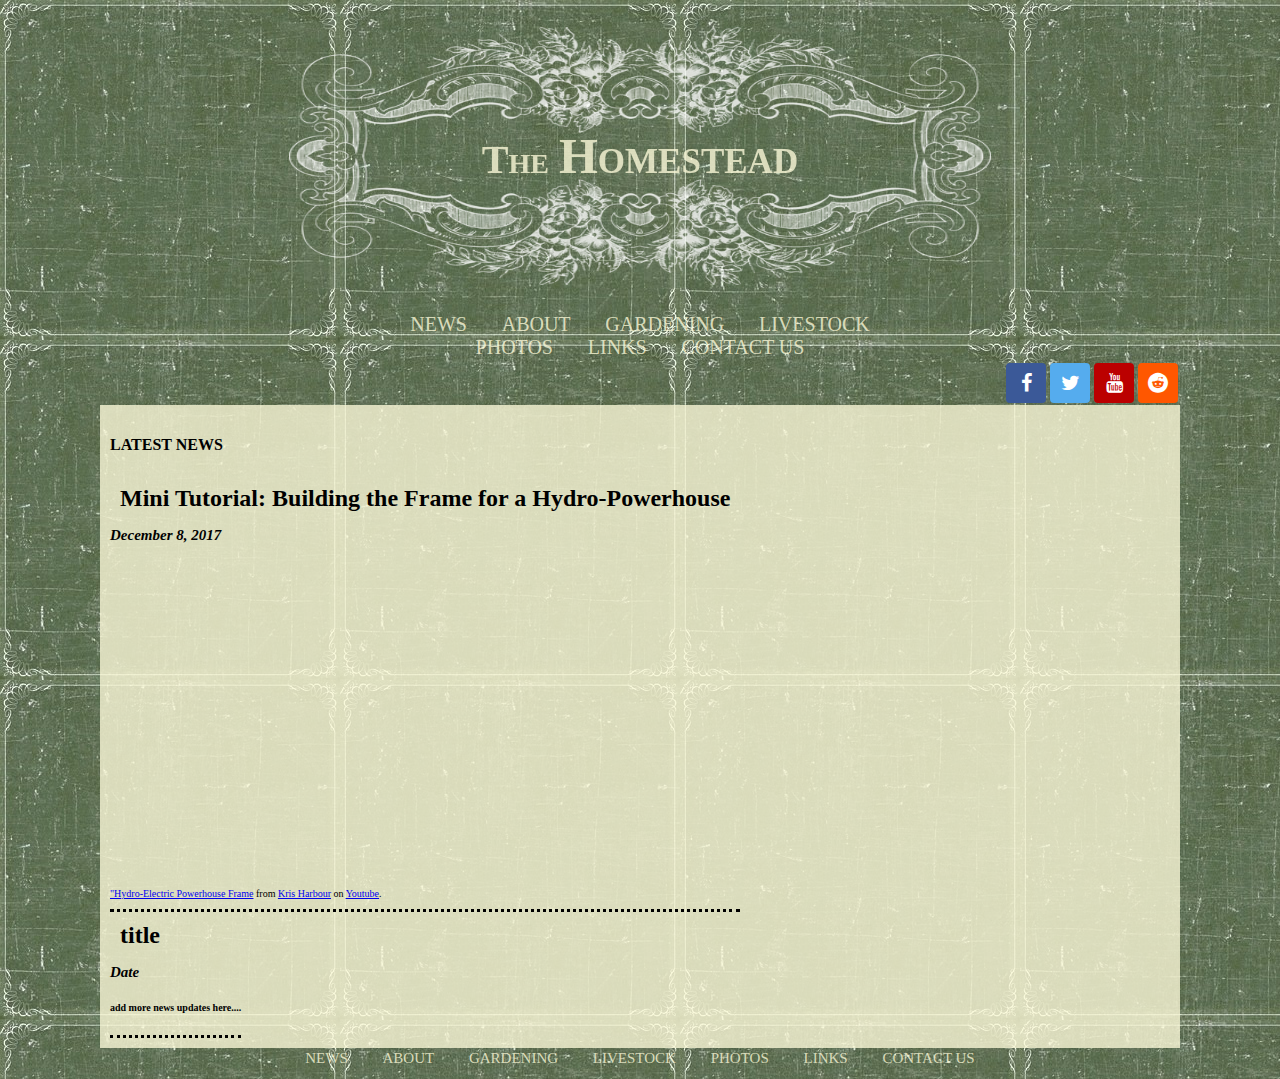
<file: index.html>
<!DOCTYPE html>
<html lang="en">
   <head>
      <meta charset="utf-8">
      <title>The Homestead</title>
      <link rel="stylesheet" href="https://cdnjs.cloudflare.com/ajax/libs/font-awesome/4.7.0/css/font-awesome.min.css">
      <link rel="stylesheet" media="screen and (min-width: 481px)" href="homestead-stylesheet_large.css">
      <link rel="stylesheet" media="screen and (max-width: 480px)" href="homestead-stylesheet_small.css">
      <style type="text/css">
      </style>
   </head>
   <body id="background-modifier">
      <!-- TITLE -->
      <div id="background-modifier-2">
         <h1 class="title"> The <span id="title-modifier"> Homestead </span></h1>
      </div>
      <!-- TOP PAGE NAV MENU -->
      <ul class="nav-bar">
         <li class="nav-bar-style"><a class="nav-bar-link-style" href="homestead-homepage.html">News</a></li>
         <li class="nav-bar-style"><a class="nav-bar-link-style" href="homestead-about.html">About</a></li>
         <li class="nav-bar-style"><a class="nav-bar-link-style" href="homestead-planting-dates.html">Gardening</a></li>
         <li class="nav-bar-style"><a class="nav-bar-link-style" href="homestead-livestock.html">Livestock</a></li>
         <br>
         <li class="nav-bar-style"><a class="nav-bar-link-style" href="homestead-photos.html">Photos</a></li>
         <li class="nav-bar-style"><a class="nav-bar-link-style" href="homestead-links.html">Links</a></li>
         <li class="nav-bar-style" id="contact-us-modifier"><a class="nav-bar-link-style" href="homestead-contact.html">Contact Us</a></li>
      </ul>
      <!-- SOCIAL MEDIA -->
      <div class="social-media-link"> 
         <a href="https://www.facebook.com/practicalhomesteadingideas/" class="fa fa-facebook"></a> 
         <a href="https://twitter.com/hashtag/homesteading?lang=en" class="fa fa-twitter"></a>
         <a href="https://www.youtube.com/user/solarcabin" class="fa fa-youtube"></a>
         <a href="https://www.reddit.com/r/homestead/" class="fa fa-reddit"></a>
      </div>
      <!-- CONTENT -->
      <div class="content">
         <div class="content-title">
            <h4> Latest News </h4>
         </div>
         <div class="content-block">
            <h2>Mini Tutorial: Building the Frame for a Hydro-Powerhouse</h2>
            <h3><em>December 8, 2017</em></h3>
            <!-- embed an online video with iframe; the code is directly copied from vimeo -->
            <iframe iframe width="560" height="315" src="https://www.youtube.com/embed/RNL03BIc3cw" frameborder="0" gesture="media" allow="encrypted-media" allowfullscreen></iframe>
            <p><a href="https://www.youtube.com/embed/RNL03BIc3cw">&quot;Hydro-Electric Powerhouse Frame</a> from <a href="https://www.youtube.com/channel/UC5rT7F0PGNuD54rJ9kzgWzw">Kris Harbour</a> on <a href="https://www.youtube.com">Youtube</a>.</p>
         </div>
         <br>
         <div class="content-block">
            <h2>title</h2>
            <h3><em>Date</em></h3>
            <h4>
               <p> add more news updates here....</p>
            </h4>
         </div>
      </div>
      <!-- BOTTOM NAV MENU -->
      <ul class="nav-bar">
         <li class="nav-bar-style"><a class="nav-bar-link-style" id="bottom-nav-modifier" href="homestead-homepage.html">News</a></li>
         <li class="nav-bar-style"><a class="nav-bar-link-style" id="bottom-nav-modifier" href="homestead-about.html">About</a></li>
         <li class="nav-bar-style"><a class="nav-bar-link-style" id="bottom-nav-modifier" href="homestead-planting-dates.html">Gardening</a></li>
         <li class="nav-bar-style"><a class="nav-bar-link-style" id="bottom-nav-modifier" href="homestead-livestock.html">Livestock</a></li>
         <li class="nav-bar-style"><a class="nav-bar-link-style" id="bottom-nav-modifier" href="homestead-photos.html">Photos</a></li>
         <li class="nav-bar-style"><a class="nav-bar-link-style" id="bottom-nav-modifier" href="homestead-links.html">Links</a></li>
         <li class="nav-bar-style" id="contact-us-modifier"><a class="nav-bar-link-style" id="bottom-nav-modifier" href="homestead-contact.html">Contact Us</a></li>
      </ul>
   </body>
</html>
</file>
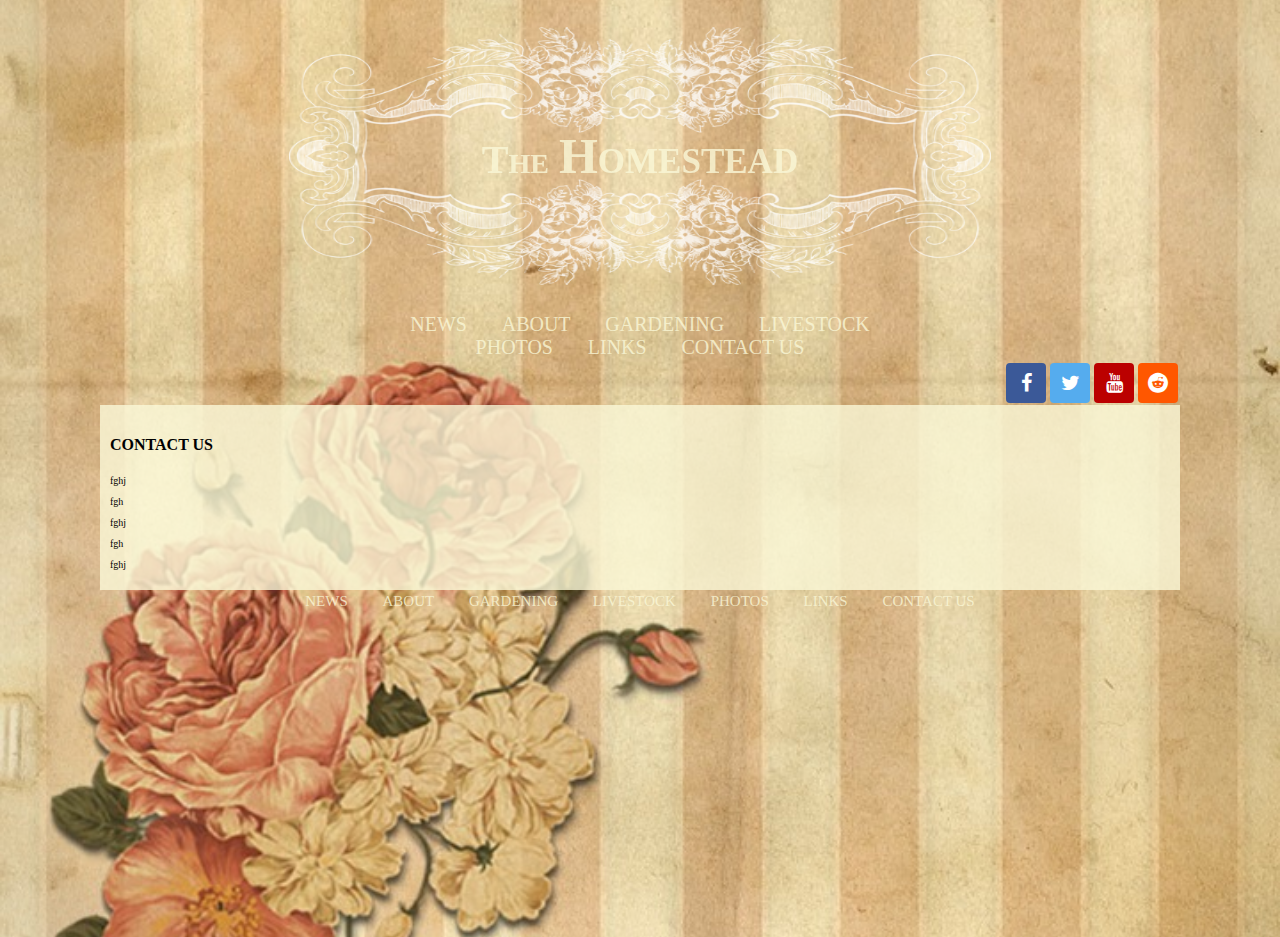
<file: homestead-contact.html>
<!DOCTYPE html>
<html lang="en">
   <head>
      <meta charset="utf-8">
      <title>The Homestead</title>
      <link rel="stylesheet" href="https://cdnjs.cloudflare.com/ajax/libs/font-awesome/4.7.0/css/font-awesome.min.css">
      <link rel="stylesheet" media="screen and (min-width: 481px)" href="homestead-stylesheet_large.css">
      <link rel="stylesheet" media="screen and (max-width: 480px)" href="homestead-stylesheet_small.css">
      <style type="text/css">
      </style>
   </head>

   <body id="background-modifier-1">

      <!-- TITLE -->
      <div id="background-modifier-2">
         <h1 class="title"> The <span id="title-modifier"> Homestead </span></h1>
      </div>

      <!-- TOP PAGE NAV MENU -->
      <ul class="nav-bar">
         <li class="nav-bar-style"><a class="nav-bar-link-style" href="homestead-homepage.html">News</a></li>
         <li class="nav-bar-style"><a class="nav-bar-link-style" href="homestead-about.html">About</a></li>
         <li class="nav-bar-style"><a class="nav-bar-link-style" href="homestead-planting-dates.html">Gardening</a></li>
         <li class="nav-bar-style"><a class="nav-bar-link-style" href="homestead-livestock.html">Livestock</a></li>
         <br>
         <li class="nav-bar-style"><a class="nav-bar-link-style" href="homestead-photos.html">Photos</a></li>
         <li class="nav-bar-style"><a class="nav-bar-link-style" href="homestead-links.html">Links</a></li>
         <li class="nav-bar-style" id="contact-us-modifier"><a class="nav-bar-link-style" href="homestead-contact.html">Contact Us</a></li>
      </ul>

      <!-- SOCIAL MEDIA -->
      <div class="social-media-link"> 
         <a href="https://www.facebook.com/practicalhomesteadingideas/" class="fa fa-facebook"></a> 
         <a href="https://twitter.com/hashtag/homesteading?lang=en" class="fa fa-twitter"></a>
         <a href="https://www.youtube.com/user/solarcabin" class="fa fa-youtube"></a>
         <a href="https://www.reddit.com/r/homestead/" class="fa fa-reddit"></a>
      </div>

      <!-- CONTENT -->
     <div class="content">
        <div class="content-title">
            <h4> Contact Us </h4>
        </div>
        
        <p>fghj</p>
        <p>fgh</p>
        <p>fghj</p>
        <p>fgh</p>
        <p>fghj</p>



    </div>

      <!-- BOTTOM NAV MENU -->
      <ul class="nav-bar">
        <li class="nav-bar-style"><a class="nav-bar-link-style" id="bottom-nav-modifier" href="homestead-homepage.html">News</a></li>
        <li class="nav-bar-style"><a class="nav-bar-link-style" id="bottom-nav-modifier" href="homestead-about.html">About</a></li>
          <li class="nav-bar-style"><a class="nav-bar-link-style" id="bottom-nav-modifier" href="homestead-planting-dates.html">Gardening</a></li>
         <li class="nav-bar-style"><a class="nav-bar-link-style" id="bottom-nav-modifier" href="homestead-livestock.html">Livestock</a></li>
         <li class="nav-bar-style"><a class="nav-bar-link-style" id="bottom-nav-modifier" href="homestead-photos.html">Photos</a></li>
         <li class="nav-bar-style"><a class="nav-bar-link-style" id="bottom-nav-modifier" href="homestead-links.html">Links</a></li>
         <li class="nav-bar-style" id="contact-us-modifier"><a class="nav-bar-link-style" id="bottom-nav-modifier" href="homestead-contact.html">Contact Us</a></li>
      </ul>

</body>
</html>
</file>
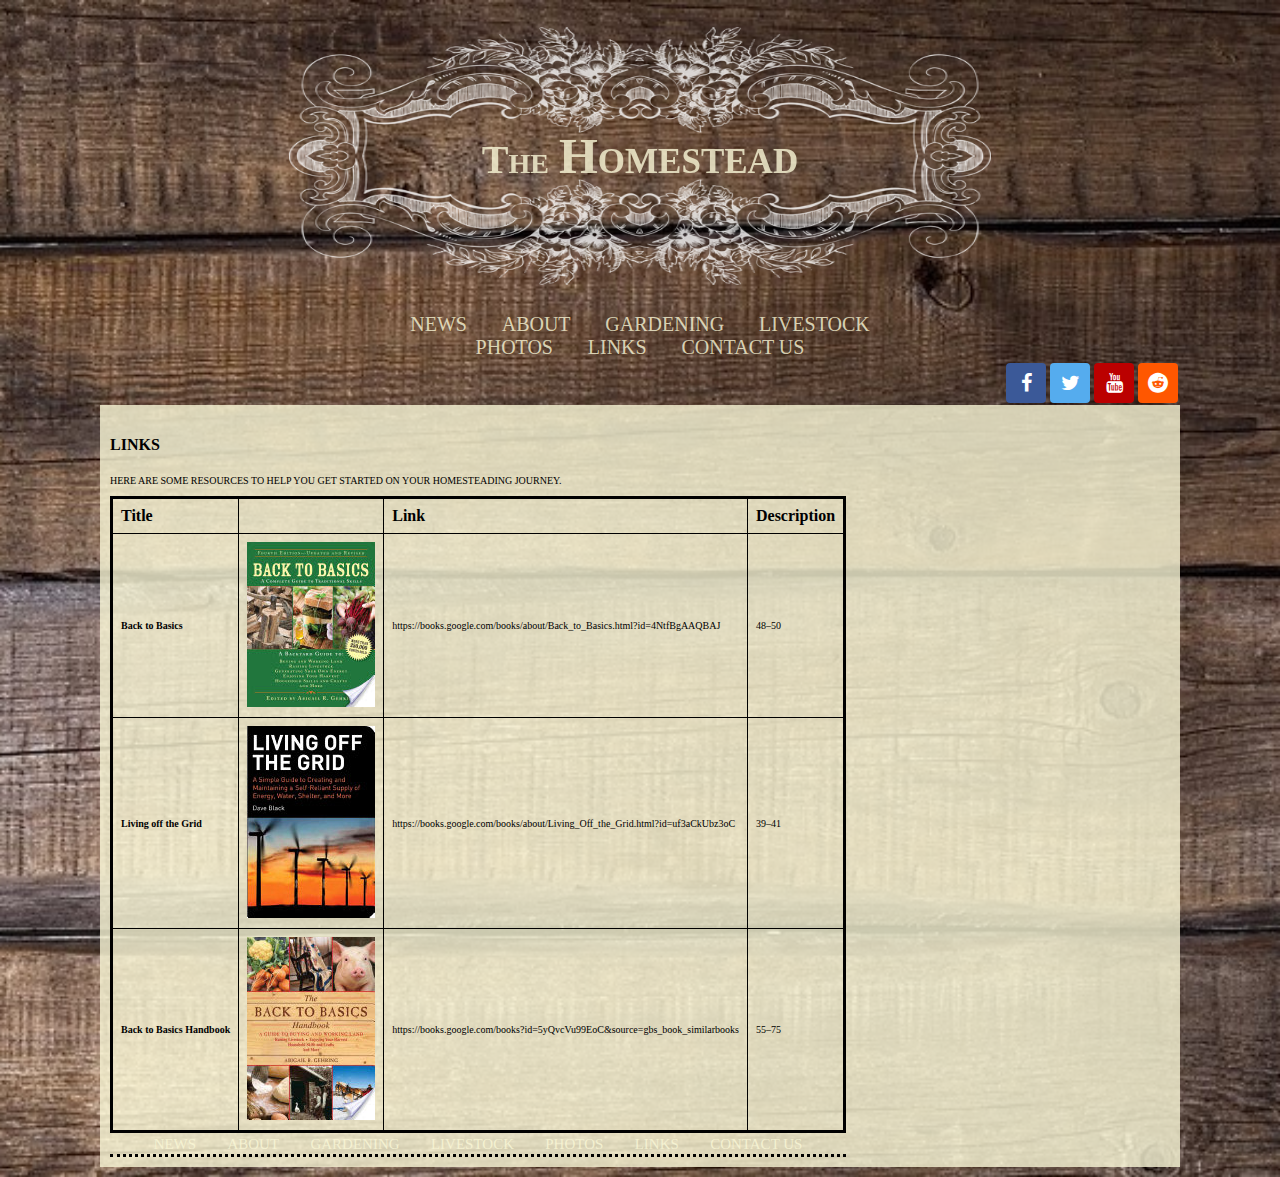
<file: homestead-links.html>
<!DOCTYPE html>
<html lang="en">
   <head>
      <meta charset="utf-8">
      <title>The Homestead</title>
      <link rel="stylesheet" href="https://cdnjs.cloudflare.com/ajax/libs/font-awesome/4.7.0/css/font-awesome.min.css">
      <link rel="stylesheet" media="screen and (min-width: 481px)" href="homestead-stylesheet_large.css">
      <link rel="stylesheet" media="screen and (max-width: 480px)" href="homestead-stylesheet_small.css">
      <style type="text/css">
      </style>
   </head>
   <body id="background-modifier-3">
      <!-- TITLE -->
      <div id="background-modifier-2">
         <h1 class="title"> The <span id="title-modifier"> Homestead </span></h1>
      </div>
      <!-- TOP PAGE NAV MENU -->
      <ul class="nav-bar">
         <li class="nav-bar-style"><a class="nav-bar-link-style" href="homestead-homepage.html">News</a></li>
         <li class="nav-bar-style"><a class="nav-bar-link-style" href="homestead-about.html">About</a></li>
         <li class="nav-bar-style"><a class="nav-bar-link-style" href="homestead-planting-dates.html">Gardening</a></li>
         <li class="nav-bar-style"><a class="nav-bar-link-style" href="homestead-livestock.html">Livestock</a></li>
         <br>
         <li class="nav-bar-style"><a class="nav-bar-link-style" href="homestead-photos.html">Photos</a></li>
         <li class="nav-bar-style"><a class="nav-bar-link-style" href="homestead-links.html">Links</a></li>
         <li class="nav-bar-style" id="contact-us-modifier"><a class="nav-bar-link-style" href="homestead-contact.html">Contact Us</a></li>
      </ul>
      <!-- SOCIAL MEDIA -->
      <div class="social-media-link"> 
         <a href="https://www.facebook.com/practicalhomesteadingideas/" class="fa fa-facebook"></a> 
         <a href="https://twitter.com/hashtag/homesteading?lang=en" class="fa fa-twitter"></a>
         <a href="https://www.youtube.com/user/solarcabin" class="fa fa-youtube"></a>
         <a href="https://www.reddit.com/r/homestead/" class="fa fa-reddit"></a>
      </div>
      <!-- CONTENT -->
      <div class="content">
      <div class="content-title">
         <h4> Links </h4>
         <p> Here are some resources to help you get started on your homesteading journey. 
         </p> 
      </div>
      <div class="content-block">
         <div class="container">
            <table>
               <tbody>
                  <tr>
                     <th>Title</th>
                     <th></th>
                     <th>Link</th>
                     <th>Description</th>
                  </tr>
                  <tr>
                     <td><strong>Back to Basics</strong></a></td>
                     <td><img src="images/back-to-basics.jpg" alt="Back to Basics Cover">
                     </td>
                     <td>https://books.google.com/books/about/Back_to_Basics.html?id=4NtfBgAAQBAJ</td>
                     <td>48–50</td>
                  </tr>
                  <tr>
                     <td><strong>Living off the Grid</strong></a></td>
                     <td><img src="images/living-off-the-grid.jpg" alt="Living off the Grid Cover">
                     </td>
                     <td> https://books.google.com/books/about/Living_Off_the_Grid.html?id=uf3aCkUbz3oC</td>
                     <td>39–41</td>
                  </tr>
                  <tr>
                     <td><strong>Back to Basics Handbook</strong></a></td>
                     <td><img src="images/back-to-basics-handbook.jpg" alt="Back to Basics Handbook Cover">
                     </td>
                     <td>https://books.google.com/books?id=5yQvcVu99EoC&source=gbs_book_similarbooks</td>
                     <td>55–75</td>
                  </tr>
               </tbody>
            </table>
      </div>
      <!-- BOTTOM NAV MENU -->
      <ul class="nav-bar">
         <li class="nav-bar-style"><a class="nav-bar-link-style" id="bottom-nav-modifier" href="homestead-homepage.html">News</a></li>
         <li class="nav-bar-style"><a class="nav-bar-link-style" id="bottom-nav-modifier" href="homestead-about.html">About</a></li>
         <li class="nav-bar-style"><a class="nav-bar-link-style" id="bottom-nav-modifier" href="homestead-planting-dates.html">Gardening</a></li>
         <li class="nav-bar-style"><a class="nav-bar-link-style" id="bottom-nav-modifier" href="homestead-livestock.html">Livestock</a></li>
         <li class="nav-bar-style"><a class="nav-bar-link-style" id="bottom-nav-modifier" href="homestead-photos.html">Photos</a></li>
         <li class="nav-bar-style"><a class="nav-bar-link-style" id="bottom-nav-modifier" href="homestead-links.html">Links</a></li>
         <li class="nav-bar-style" id="contact-us-modifier"><a class="nav-bar-link-style" id="bottom-nav-modifier" href="homestead-contact.html">Contact Us</a></li>
      </ul>
      <div id="background-modifier-2"></div>
   </body>
</html>
</file>
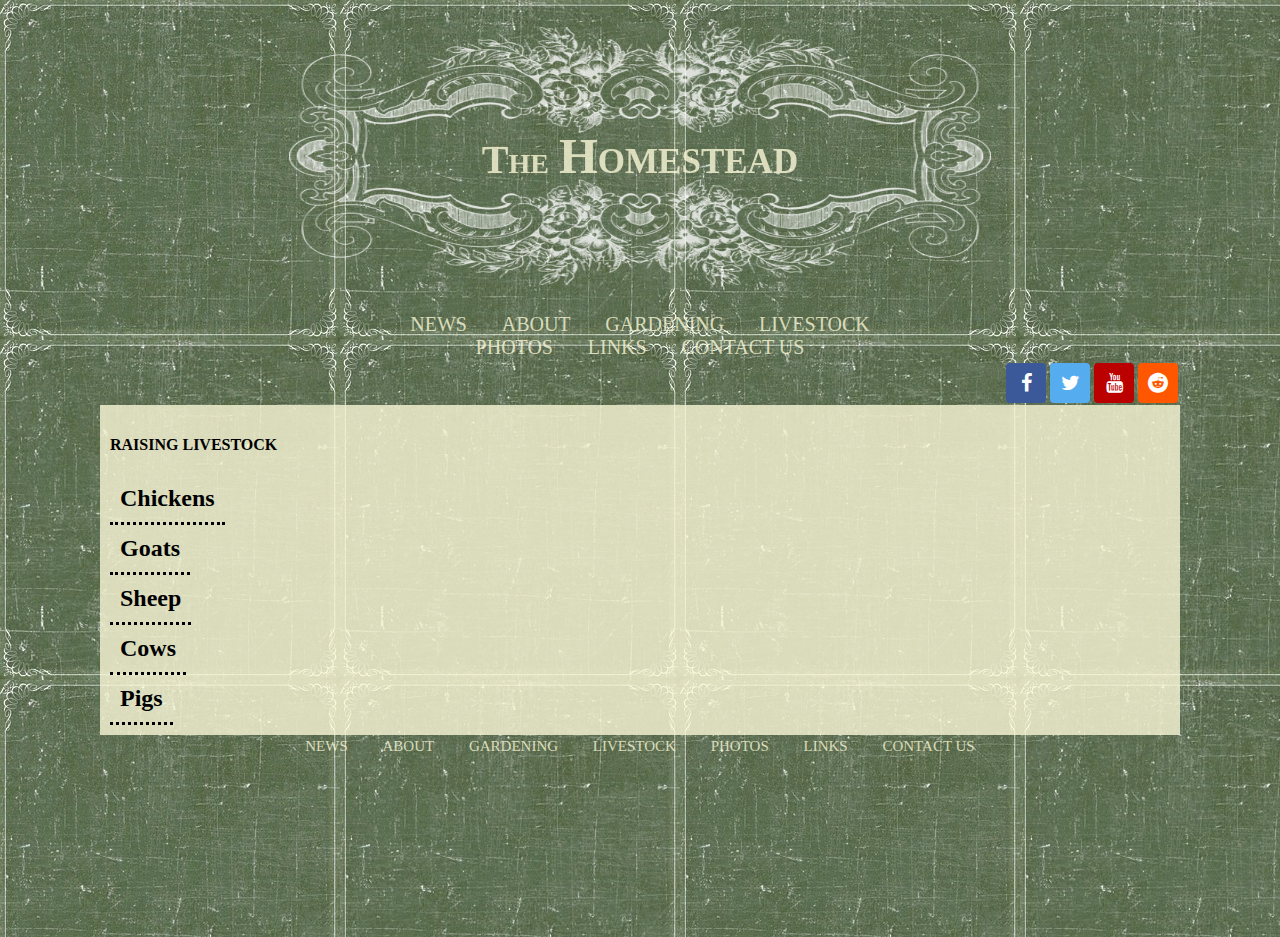
<file: homestead-livestock.html>
<!DOCTYPE html>
<html lang="en">
   <head>
      <meta charset="utf-8">
      <title>The Homestead</title>
      <link rel="stylesheet" href="https://cdnjs.cloudflare.com/ajax/libs/font-awesome/4.7.0/css/font-awesome.min.css">
      <link rel="stylesheet" media="screen and (min-width: 481px)" href="homestead-stylesheet_large.css">
      <link rel="stylesheet" media="screen and (max-width: 480px)" href="homestead-stylesheet_small.css">
      <style type="text/css">
      </style>
   </head>

   <body id="background-modifier">

      <!-- TITLE -->
      <div id="background-modifier-2">
         <h1 class="title"> The <span id="title-modifier"> Homestead </span></h1>
      </div>

      <!-- TOP PAGE NAV MENU -->
      <ul class="nav-bar">
         <li class="nav-bar-style"><a class="nav-bar-link-style" href="homestead-homepage.html">News</a></li>
         <li class="nav-bar-style"><a class="nav-bar-link-style" href="homestead-about.html">About</a></li>
         <li class="nav-bar-style"><a class="nav-bar-link-style" href="homestead-planting-dates.html">Gardening</a></li>
         <li class="nav-bar-style"><a class="nav-bar-link-style" href="homestead-livestock.html">Livestock</a></li>
         <br>
         <li class="nav-bar-style"><a class="nav-bar-link-style" href="homestead-photos.html">Photos</a></li>
         <li class="nav-bar-style"><a class="nav-bar-link-style" href="homestead-links.html">Links</a></li>
         <li class="nav-bar-style" id="contact-us-modifier"><a class="nav-bar-link-style" href="homestead-contact.html">Contact Us</a></li>
      </ul>

      <!-- SOCIAL MEDIA -->
      <div class="social-media-link"> 
         <a href="https://www.facebook.com/practicalhomesteadingideas/" class="fa fa-facebook"></a> 
         <a href="https://twitter.com/hashtag/homesteading?lang=en" class="fa fa-twitter"></a>
         <a href="https://www.youtube.com/user/solarcabin" class="fa fa-youtube"></a>
         <a href="https://www.reddit.com/r/homestead/" class="fa fa-reddit"></a>
      </div>

      <!-- CONTENT -->
    <div class="content">
        <div class="content-title">
            <h4> Raising Livestock </h4>
        </div>
 
        <div class="content-block">
            <h2>Chickens</h2>
        </div>
        <br>
        <div class="content-block">
            <h2>Goats</h2>
        </div>
        <br>
        <div class="content-block">
            <h2>Sheep</h2>
        </div>
        <br>
        <div class="content-block">
            <h2>Cows</h2>
        </div>
        <br>
        <div class="content-block">
            <h2>Pigs</h2>
        </div>
        <br>
    </div>

      <!-- BOTTOM NAV MENU -->
      <ul class="nav-bar">
        <li class="nav-bar-style"><a class="nav-bar-link-style" id="bottom-nav-modifier" href="homestead-homepage.html">News</a></li>
        <li class="nav-bar-style"><a class="nav-bar-link-style" id="bottom-nav-modifier" href="homestead-about.html">About</a></li>
          <li class="nav-bar-style"><a class="nav-bar-link-style" id="bottom-nav-modifier" href="homestead-planting-dates.html">Gardening</a></li>
         <li class="nav-bar-style"><a class="nav-bar-link-style" id="bottom-nav-modifier" href="homestead-livestock.html">Livestock</a></li>
         <li class="nav-bar-style"><a class="nav-bar-link-style" id="bottom-nav-modifier" href="homestead-photos.html">Photos</a></li>
         <li class="nav-bar-style"><a class="nav-bar-link-style" id="bottom-nav-modifier" href="homestead-links.html">Links</a></li>
         <li class="nav-bar-style" id="contact-us-modifier"><a class="nav-bar-link-style" id="bottom-nav-modifier" href="homestead-contact.html">Contact Us</a></li>
      </ul>

</body>
</html>
</file>
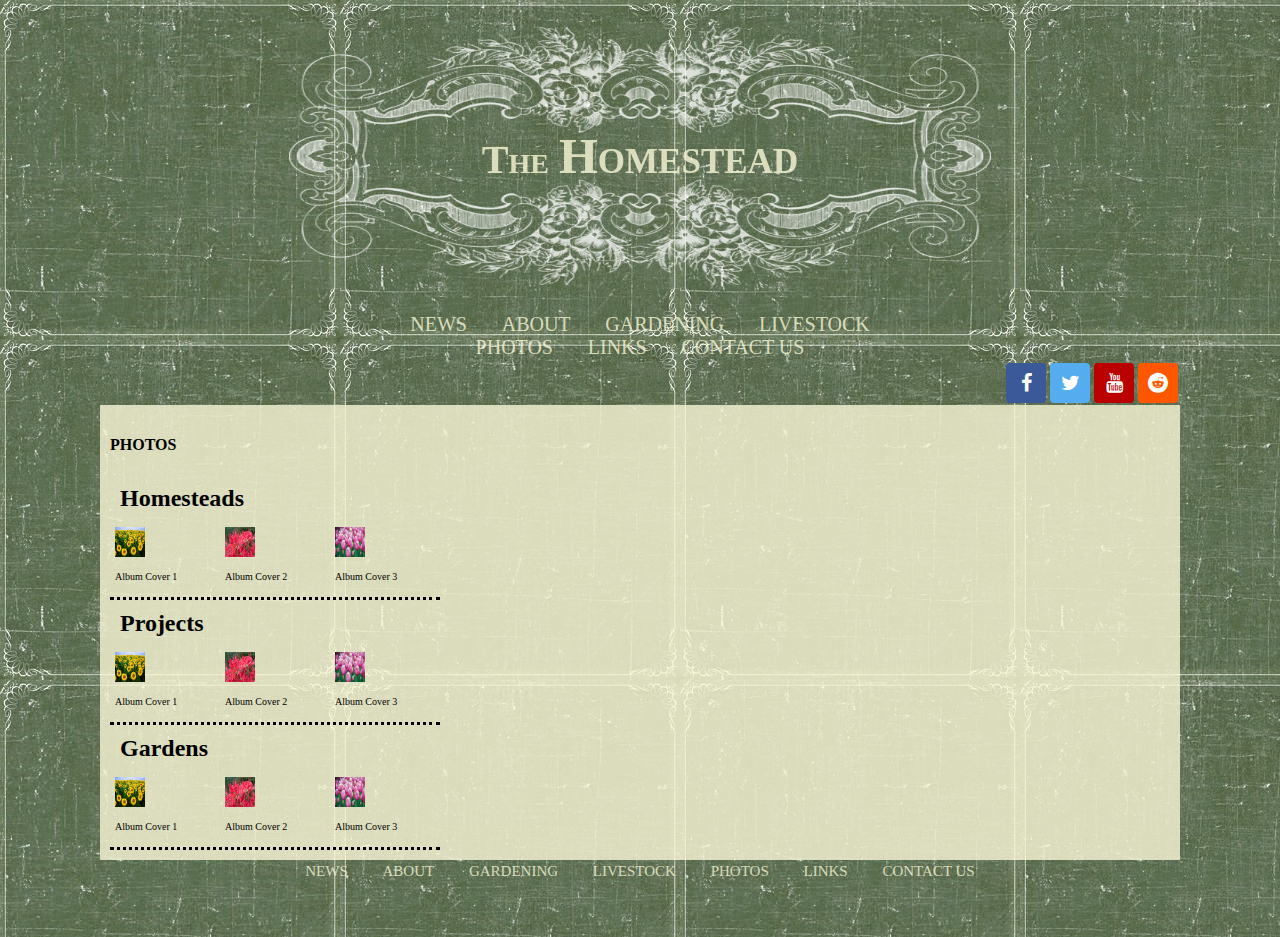
<file: homestead-photos.html>
<!DOCTYPE html>
<html lang="en">
   <head>
      <meta charset="utf-8">
      <title>The Homestead</title>
      <link rel="stylesheet" href="https://cdnjs.cloudflare.com/ajax/libs/font-awesome/4.7.0/css/font-awesome.min.css">
      <link rel="stylesheet" media="screen and (min-width: 481px)" href="homestead-stylesheet_large.css">
      <link rel="stylesheet" media="screen and (max-width: 480px)" href="homestead-stylesheet_small.css">
      <style type="text/css">
      </style>
   </head>
   <body id="background-modifier">
      <!-- TITLE -->
      <div id="background-modifier-2">
         <h1 class="title"> The <span id="title-modifier"> Homestead </span></h1>
      </div>
      <!-- TOP PAGE NAV MENU -->
      <ul class="nav-bar">
         <li class="nav-bar-style"><a class="nav-bar-link-style" href="homestead-homepage.html">News</a></li>
         <li class="nav-bar-style"><a class="nav-bar-link-style" href="homestead-about.html">About</a></li>
         <li class="nav-bar-style"><a class="nav-bar-link-style" href="homestead-planting-dates.html">Gardening</a></li>
         <li class="nav-bar-style"><a class="nav-bar-link-style" href="homestead-livestock.html">Livestock</a></li>
         <br>
         <li class="nav-bar-style"><a class="nav-bar-link-style" href="homestead-photos.html">Photos</a></li>
         <li class="nav-bar-style"><a class="nav-bar-link-style" href="homestead-links.html">Links</a></li>
         <li class="nav-bar-style" id="contact-us-modifier"><a class="nav-bar-link-style" href="homestead-contact.html">Contact Us</a></li>
      </ul>
      <!-- SOCIAL MEDIA -->
      <div class="social-media-link"> 
         <a href="https://www.facebook.com/practicalhomesteadingideas/" class="fa fa-facebook"></a> 
         <a href="https://twitter.com/hashtag/homesteading?lang=en" class="fa fa-twitter"></a>
         <a href="https://www.youtube.com/user/solarcabin" class="fa fa-youtube"></a>
         <a href="https://www.reddit.com/r/homestead/" class="fa fa-reddit"></a>
      </div>
      <!-- CONTENT -->
      <div class="content">
         <div class="content-title">
            <h4> Photos </h4>
         </div>
         <div class="content-block">
            <h2>Homesteads</h2>
            <div class="container">
               <div class="section1">
                  <img src="images/flower1.jpg" alt="flower1">
                  <p>Album Cover 1</p>
               </div>
               <div class="section1">
                  <img src="images/flower2.jpg" alt="flower2">
                  <p>Album Cover 2</p>
               </div>
               <div class="section1">
                  <img src="images/flower3.jpg" alt="flower3">
                  <p>Album Cover 3</p>
               </div>
            </div>
         </div>
         <br>
         <div class="content-block">
            <h2>Projects</h2>
            <div class="container">
               <div class="section1">
                  <img src="images/flower1.jpg" alt="flower1">
                  <p>Album Cover 1</p>
               </div>
               <div class="section1">
                  <img src="images/flower2.jpg" alt="flower2">
                  <p>Album Cover 2</p>
               </div>
               <div class="section1">
                  <img src="images/flower3.jpg" alt="flower3">
                  <p>Album Cover 3</p>
               </div>
            </div>
         </div>
         <br>
         <div class="content-block">
            <h2>Gardens</h2>
            <div class="container">
               <div class="section1">
                  <img src="images/flower1.jpg" alt="flower1">
                  <p>Album Cover 1</p>
               </div>
               <div class="section1">
                  <img src="images/flower2.jpg" alt="flower2">
                  <p>Album Cover 2</p>
               </div>
               <div class="section1">
                  <img src="images/flower3.jpg" alt="flower3">
                  <p>Album Cover 3</p>
               </div>
            </div>
         </div>
         <br>
      </div>
      <!-- BOTTOM NAV MENU -->
      <ul class="nav-bar">
         <li class="nav-bar-style"><a class="nav-bar-link-style" id="bottom-nav-modifier" href="homestead-homepage.html">News</a></li>
         <li class="nav-bar-style"><a class="nav-bar-link-style" id="bottom-nav-modifier" href="homestead-about.html">About</a></li>
         <li class="nav-bar-style"><a class="nav-bar-link-style" id="bottom-nav-modifier" href="homestead-planting-dates.html">Gardening</a></li>
         <li class="nav-bar-style"><a class="nav-bar-link-style" id="bottom-nav-modifier" href="homestead-livestock.html">Livestock</a></li>
         <li class="nav-bar-style"><a class="nav-bar-link-style" id="bottom-nav-modifier" href="homestead-photos.html">Photos</a></li>
         <li class="nav-bar-style"><a class="nav-bar-link-style" id="bottom-nav-modifier" href="homestead-links.html">Links</a></li>
         <li class="nav-bar-style" id="contact-us-modifier"><a class="nav-bar-link-style" id="bottom-nav-modifier" href="homestead-contact.html">Contact Us</a></li>
      </ul>
   </body>
</html>
</file>
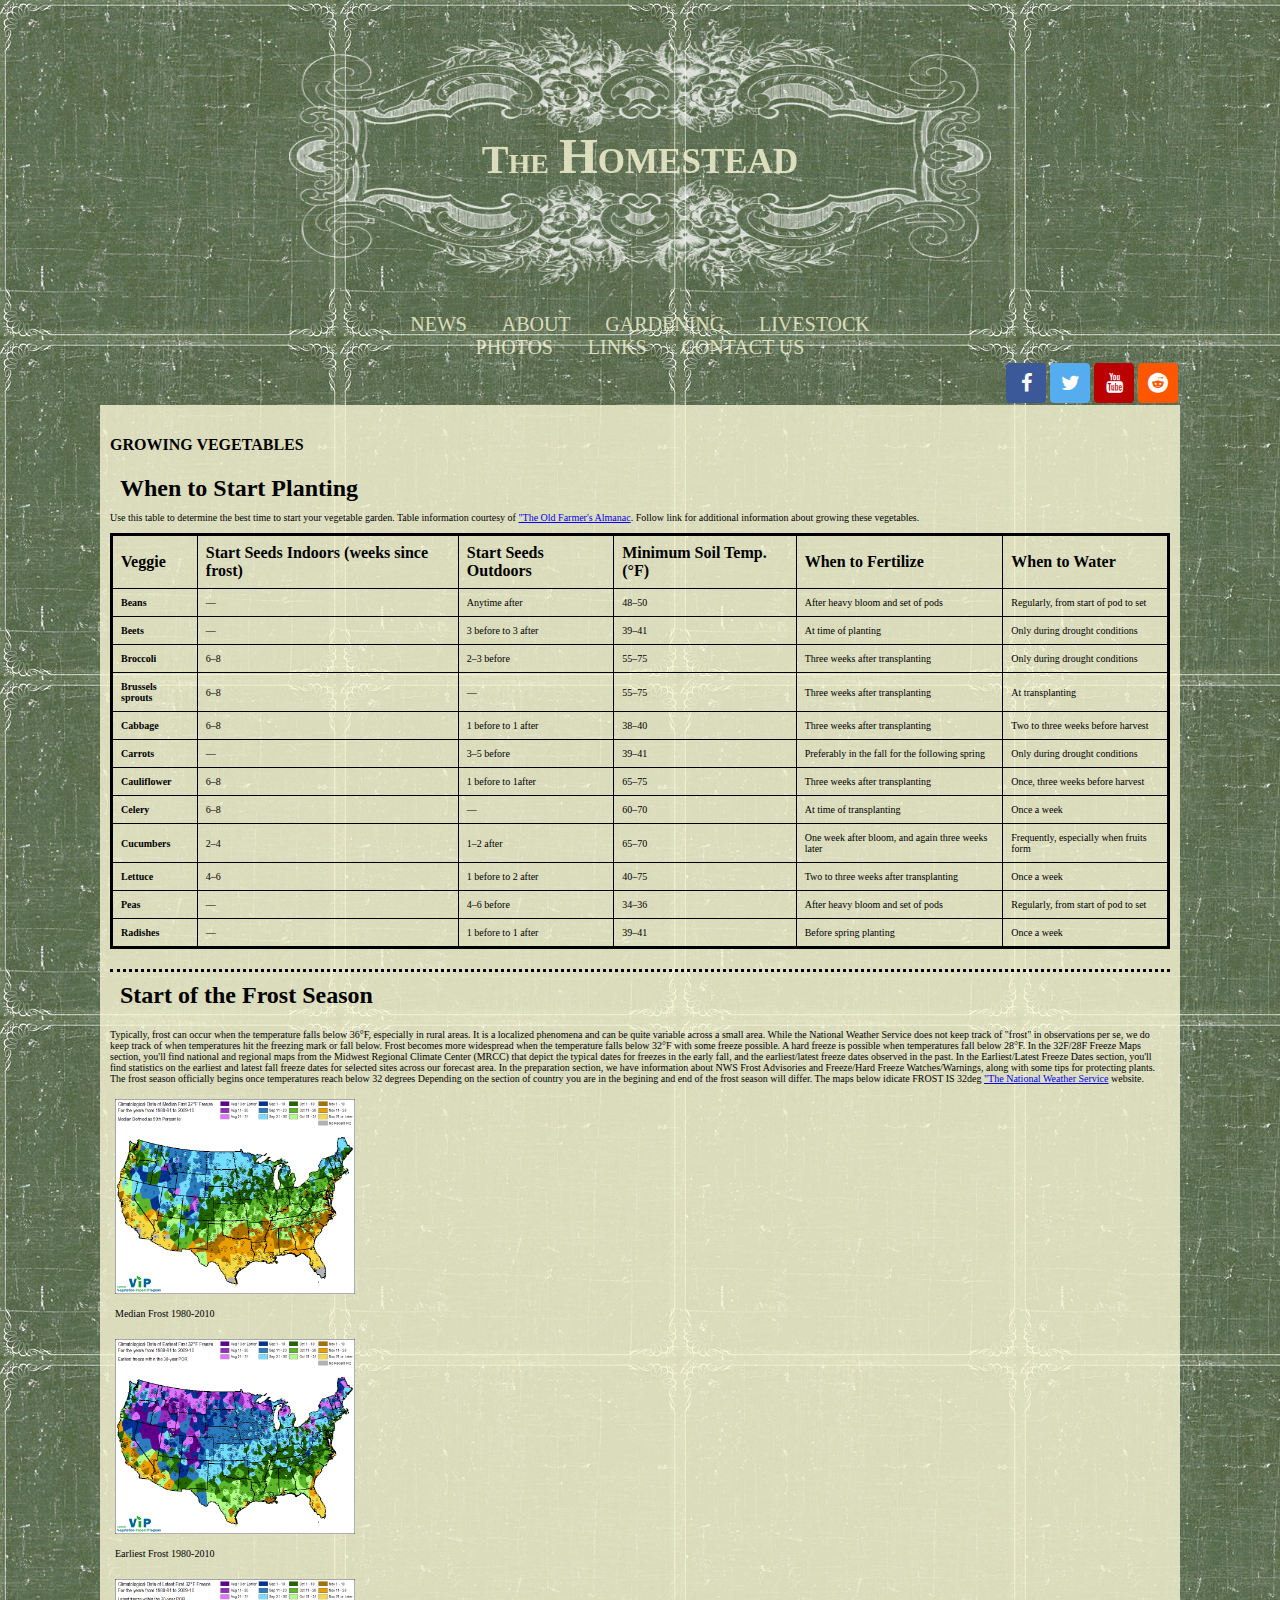
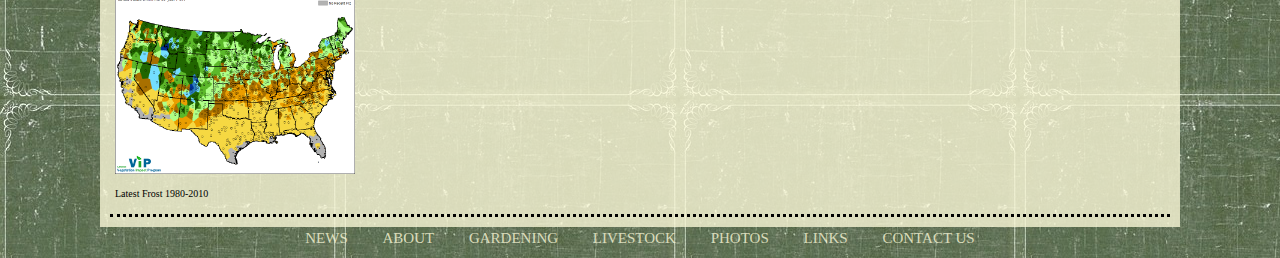
<file: homestead-planting-dates.html>
<!DOCTYPE html>
<html lang="en">
   <head>
      <meta charset="utf-8">
      <title>The Homestead</title>
      <link rel="stylesheet" href="https://cdnjs.cloudflare.com/ajax/libs/font-awesome/4.7.0/css/font-awesome.min.css">
      <link rel="stylesheet" media="screen and (min-width: 481px)" href="homestead-stylesheet_large.css">
      <link rel="stylesheet" media="screen and (max-width: 480px)" href="homestead-stylesheet_small.css">
      <style type="text/css">
      </style>
   </head>
   <body id="background-modifier">
      <!-- TITLE -->
      <div id="background-modifier-2">
         <h1 class="title"> The <span id="title-modifier"> Homestead </span></h1>
      </div>
      <!-- TOP PAGE NAV MENU -->
      <ul class="nav-bar">
         <li class="nav-bar-style"><a class="nav-bar-link-style" href="homestead-homepage.html">News</a></li>
         <li class="nav-bar-style"><a class="nav-bar-link-style" href="homestead-about.html">About</a></li>
         <li class="nav-bar-style"><a class="nav-bar-link-style" href="homestead-planting-dates.html">Gardening</a></li>
         <li class="nav-bar-style"><a class="nav-bar-link-style" href="homestead-livestock.html">Livestock</a></li>
         <br>
         <li class="nav-bar-style"><a class="nav-bar-link-style" href="homestead-photos.html">Photos</a></li>
         <li class="nav-bar-style"><a class="nav-bar-link-style" href="homestead-links.html">Links</a></li>
         <li class="nav-bar-style" id="contact-us-modifier"><a class="nav-bar-link-style" href="homestead-contact.html">Contact Us</a></li>
      </ul>
      <!-- SOCIAL MEDIA -->
      <div class="social-media-link"> 
         <a href="https://www.facebook.com/practicalhomesteadingideas/" class="fa fa-facebook"></a> 
         <a href="https://twitter.com/hashtag/homesteading?lang=en" class="fa fa-twitter"></a>
         <a href="https://www.youtube.com/user/solarcabin" class="fa fa-youtube"></a>
         <a href="https://www.reddit.com/r/homestead/" class="fa fa-reddit"></a>
      </div>
      <!-- CONTENT -->
      <div class="content">
         <div class="content-title">
            <h4> Growing Vegetables </h4>
         </div>
         <h2> When to Start Planting </h2>
         <p> Use this table to determine the best time to start your vegetable garden. Table information courtesy of <a href="https://www.almanac.com/content/vegetable-garden-planner">&quot;The Old Farmer's Almanac</a>. Follow link for additional information about growing these vegetables.
         <p>
         <div class="content-block">
            <div class="container">
               <table>
                  <tbody>
                     <tr>
                        <th>Veggie</th>
                        <th>Start Seeds Indoors (weeks since frost)</th>
                        <th>Start Seeds Outdoors</th>
                        <th>Minimum Soil Temp. (°F)</th>
                        <th>When to Fertilize</th>
                        <th>When to Water</th>
                     </tr>
                     <tr>
                        <td><strong>Beans</strong></a></td>
                        <td>—</td>
                        <td>Anytime after</td>
                        <td>48–50</td>
                        <td>After heavy bloom and set of pods</td>
                        <td>Regularly, from start of pod to set</td>
                     </tr>
                     <tr>
                        <td><strong>Beets</strong></a></td>
                        <td>—</td>
                        <td>3 before to 3 after</td>
                        <td>39–41</td>
                        <td>At time of planting</td>
                        <td>Only during drought conditions</td>
                     </tr>
                     <tr>
                        <td><strong>Broccoli</strong></a></td>
                        <td>6–8</td>
                        <td>2–3 before</td>
                        <td>55–75</td>
                        <td>Three weeks after transplanting</td>
                        <td>Only during drought conditions</td>
                     </tr>
                     <tr>
                        <td><strong>Brussels sprouts</strong></a></td>
                        <td>6–8</td>
                        <td>—</td>
                        <td>55–75</td>
                        <td>Three weeks after transplanting</td>
                        <td>At transplanting</td>
                     </tr>
                     <tr>
                        <td><strong>Cabbage</strong></a></td>
                        <td>6–8</td>
                        <td>1 before to 1 after</td>
                        <td>38–40</td>
                        <td>Three weeks after transplanting</td>
                        <td>Two to three weeks before harvest</td>
                     </tr>
                     <tr>
                        <td><strong>Carrots</strong></a></td>
                        <td>—</td>
                        <td>3–5 before</td>
                        <td>39–41</td>
                        <td>Preferably in the fall for the following spring</td>
                        <td>Only during drought conditions</td>
                     </tr>
                     <tr>
                        <td><strong>Cauliflower</strong></a></td>
                        <td>6–8</td>
                        <td>1 before to 1after</td>
                        <td>65–75</td>
                        <td>Three weeks after transplanting</td>
                        <td>Once, three weeks before harvest</td>
                     </tr>
                     <tr>
                        <td><strong>Celery</strong></a></td>
                        <td>6–8</td>
                        <td>—</td>
                        <td>60–70</td>
                        <td>At time of transplanting</td>
                        <td>Once a week</td>
                     </tr>
                     <tr>
                        <td><strong>Cucumbers</strong></a></td>
                        <td>2–4</td>
                        <td>1–2 after</td>
                        <td>65–70</td>
                        <td>One week after bloom, and again three weeks later</td>
                        <td>Frequently, especially when fruits form</td>
                     </tr>
                     <tr>
                        <td><strong>Lettuce</strong></a></td>
                        <td>4–6</td>
                        <td>1 before to 2 after</td>
                        <td>40–75</td>
                        <td>Two to three weeks after transplanting</td>
                        <td>Once a week</td>
                     </tr>
                     <tr>
                        <td><strong>Peas</strong></a></td>
                        <td>—</td>
                        <td>4–6 before</td>
                        <td>34–36</td>
                        <td>After heavy bloom and set of pods</td>
                        <td>Regularly, from start of pod to set</td>
                     </tr>
                     <tr>
                        <td><strong>Radishes</strong></a></td>
                        <td>—</td>
                        <td>1 before to 1 after</td>
                        <td>39–41</td>
                        <td>Before spring planting</td>
                        <td>Once a week</td>
                     </tr>
                  </tbody>
               </table>
               <p> </p>
            </div>
         </div>
         <div class="content-block">
            <div class="container">
               <h2>Start of the Frost Season</h2>
               <p> Typically, frost can occur when the temperature falls below 36°F, especially in rural areas. It is a localized phenomena and can be quite variable across a small area. While the National Weather Service does not keep track of "frost" in observations per se, we do keep track of when temperatures hit the freezing mark or fall below. Frost becomes more widespread when the temperature falls below 32°F with some freeze possible. A hard freeze is possible when temperatures fall below 28°F.  In the 32F/28F Freeze Maps section, you'll find national and regional maps from the Midwest Regional Climate Center (MRCC) that depict the typical dates for freezes in the early fall, and the earliest/latest freeze dates observed in the past. In the Earliest/Latest Freeze Dates section, you'll find statistics on the earliest and latest fall freeze dates for selected sites across our forecast area. In the preparation section, we have information about NWS Frost Advisories and Freeze/Hard Freeze Watches/Warnings, along with some tips for protecting plants. 


               The frost season officially begins once temperatures reach below 32 degrees Depending on the section of country you are in the begining and end of the frost season will differ. The maps below idicate  FROST IS 32deg <a href="https://www.weather.gov/iwx/fallfrostinfo#28FreezeMaps">&quot;The National Weather Service</a> website. </p>
      
            <div class="container">
               <div class="section1">
                  <img src="images/median-frost-map.png" alt="median frost map">
                  <p>Median Frost 1980-2010</p>
               </div>
               <div class="section1">
                  <img src="images/early-frost.png" alt="early frost map">
                  <p>Earliest Frost 1980-2010</p>
               </div>
               <div class="section1">
                  <img src="images/latest-frost.png" alt="late frost map">
                  <p>Latest Frost 1980-2010</p>
               </div>
            </div>
      
               
            </div>
         </div>
      </div>
      <!-- BOTTOM NAV MENU -->
      <ul class="nav-bar">
         <li class="nav-bar-style"><a class="nav-bar-link-style" id="bottom-nav-modifier" href="homestead-homepage.html">News</a></li>
         <li class="nav-bar-style"><a class="nav-bar-link-style" id="bottom-nav-modifier" href="homestead-about.html">About</a></li>
         <li class="nav-bar-style"><a class="nav-bar-link-style" id="bottom-nav-modifier" href="homestead-planting-dates.html">Gardening</a></li>
         <li class="nav-bar-style"><a class="nav-bar-link-style" id="bottom-nav-modifier" href="homestead-livestock.html">Livestock</a></li>
         <li class="nav-bar-style"><a class="nav-bar-link-style" id="bottom-nav-modifier" href="homestead-photos.html">Photos</a></li>
         <li class="nav-bar-style"><a class="nav-bar-link-style" id="bottom-nav-modifier" href="homestead-links.html">Links</a></li>
         <li class="nav-bar-style" id="contact-us-modifier"><a class="nav-bar-link-style" id="bottom-nav-modifier" href="homestead-contact.html">Contact Us</a></li>
      </ul>
   </body>
</html>
</file>
<file: homestead-stylesheet_large.css>
* {
            box-sizing:border-box;
        }

        body {
            font-family: "Times New Roman", Gadget, serif;
            min-width: 700px;
            min-height: 900px;
            margin: 10px 100px;
       }
      
        p {
            /*text-align: center;*/
            font-size: 10px;
        }

        h1 {
            font-size: 40px;
            color:  rgba(250, 248, 215, .8);
            font-variant: small-caps;
            filter: invert(1);
        }

        h2 {
            margin: 10px;
        }
      
        h3 {
            font-size: 15px
        }

         h4 {
           /* margin: 10px*/;
        }

        li {
        	padding: .5%;
            /*color:  rgba(250, 248, 215, .8);
            font-size: 20px;
            text-decoration: none;*/
            /*filter: invert(1); */
        }
        a {
           /* filter: invert(1); */
        }

        ul {
           padding: 1.5px;
        }

        /*ID SELECTORS*/
/*        #background-modifier-1 {
            background-image: url("images/whale-48346_960_720.png");
            background-repeat: no-repeat;
            background-position: top 25px left 5px; 
            background-size: 200px;
        }

        #background-modifier-2 {
            background-image: url("images/whale-48346_960_720.png");
            background-repeat: repeat;
            background-position: top 25px left 5px; 
            background-size: 50px;
        }*/

            
        #background-modifier {
                    /*https://pixabay.com/en/green-rustic-wallpaper-scrapbook-913664/*/

            background-image: url("images/background-darker.jpg");
            /*position: fixed;*/
            background-repeat: repeat;
            /*top: 0;
            bottom: 0;
            left: 0;
            right: 0;
            max-width: 100%;
            max-height: 100%;*/
        }

        #background-modifier-1 {
            /*https://pixabay.com/en/scrapbook-page-background-roses-1653893/*/
            background-size: cover;
            background-image: url("images/background2.jpg");
            background-repeat: no-repeat;
            background-position: center;
            width: auto;
            height: 100%;
            /*https://pixabay.com/en/tree-boards-background-rustic-2068284/*/
            /*background-image: url("images/background3.jpg");*/
            /*filter: invert(100%);*/
        }

        #background-modifier-2 {
            background-image: url("images/title-border.png");
            background-repeat: no-repeat;
            background-position: center;
            /*max-width: 500px;*/
            /*position:center;*/
            background-size: 65% 100%;

           /* background-size: 25px;*/
            filter: invert(1);            /*z-index: 1;*/
        }

         #background-modifier-3 {
            /*https://pixabay.com/en/scrapbook-page-background-roses-1653893/*/
            background-size: cover;
            background-image: url("images/background3.jpg");
            background-repeat: no-repeat;
            background-position: center;
            height: 100%;
            width: auto;
            /*https://pixabay.com/en/tree-boards-background-rustic-2068284/*/
            /*background-image: url("images/background3.jpg");*/
            /*filter: invert(100%);*/
        }


        #sm-bar-modifier {
            /*https://pixabay.com/en/scrapbook-page-background-roses-1653893/*/
            width: 100%;
            background-image: url("images/social-media-header.jpg");
            background-repeat: no-repeat;
            background-position: fixed;
            /*max-width: 500px;*/
            /*position:center;*/
            background-size: contain;
            z-index: 1;
        }

        #title-modifier {
            font-size: 50px;
        }

        #contact-us-modifier {
            white-space: nowrap ;
        }

        #photo-content-modifier {
            display: inline-block;
        }


        /*CLASS SELECTORS*/
       .title { 
            text-align: center;
            /*text-transform: uppercase;*/
            padding: 100px 0;
            /*border-bottom: solid;
            border-width: 1px;*/
        }

        .nav-bar {
            text-align: center;
            margin: 0;
            /*border-bottom: solid;
            background-color: rgba(159, 169, 163, 0.8);*/
        }
      
        .nav-bar-style {
            list-style-type: none;
            display: inline;
            /*padding: 1.5%;*/
        }

      
        .nav-bar-link-style {
            text-transform: uppercase;
            color:  rgba(250, 248, 215, .8);
            font-size: 20px;
            text-decoration: none;
            padding: 10px;
}

#bottom-nav-modifier {
    font-size: 15px;
}
      

         li:hover { 
         	font-size: 20px;
         	animation: fly .4s;
         	animation-iteration-count: 1;
         	animation: flyy .4s;
            background-image: url("images/nav-bar-border2.png"), url("images/nav-bar-border2.png");
            background-repeat: no-repeat, no-repeat;
            background-position: left, right;
            height: 100%;
            width: auto;
    }       
      

/* Standard syntax */
@keyframes fly {
   from {font-size:    20px; }
     to {font-size: 100px; }
}

@keyframes flyy {
   /*from {font-size:    0px; }
     to {font-size: 100px; }*/
}


        .social-media-link {
            display: flex;
            justify-content: flex-end;
            /*padding: 100px;*/
            /*margin: 0 0 0 100px;*/
        }
           
                           
        .fa {
          padding: 10px;
          font-size: 20px;
          width: 40px;
          text-align: center;
          text-decoration: none;
          margin: 2px 2px;
          border-radius: 10%
        }

        .fa:hover {
            opacity: 0.7;
        }

        .fa-facebook {
          background: #3B5998;
          color: white;
        }

        .fa-twitter {
          background: #55ACEE;
          color: white;
        }

        .fa-youtube {
          background: #bb0000;
          color: white;
        }

          .fa-reddit {
  background: #ff5700;
  color: white;
}
        

      
/*        .sidebar-left {
            text-align: center;
            float: left;
            text-align: center;
            width: 200px;
            padding: 50px 0;
        }*/
      
        .content {
            text-align: left;
            padding: 10px;
            /*margin:  0 200px;*/
            /*border-left: solid;
            border-right: solid;*/
            height: max-content;
            /*opacity: .5;*/
            background-color:  rgba(250, 248, 215, .8);
        }
      
        .content-title {
            text-transform: uppercase;
            text-align: left;
        }
      
        .content-block {

            /*margin: 10px 0;*/
            /*width: max-conent;*/
            display: inline-block;
            text-align: left;
            border-bottom-style: dotted;

    /*background: url(Portfolio Assets/PortfolioUnderNavbg.png) no-repeat center top #000;
    margin: 0 auto;
    height: 100%; */
        }



      /*  #container .content {
            display: inline-block;
        }*/
table {
  flex-basis: auto;
  border: 3px solid #000000;
  /*max-width: max-content;*/
  text-align: left;
  border-collapse: collapse;
}
td, th {
  border: 1px solid #000000;
  padding: 5px 4px;
}

td {
    font-size: 10px;
    }
}
th {
  font-size: 15px;
  font-weight: bold;
  color: #000000;
  text-align: left;
}


        .container {
            display: flex;
            flex-wrap: wrap; 
        }



        .section1 {
            /*width: 30%;*/
            padding: 5px;
        }

         .section1 img {
            width: 30%;
        }

        .table-modifier {
            border-collapse: collapse;
            width: 100%;
        }

        th, td {
            text-align: left;
            padding: 8px;
        }      
             
        .bottom-nav-bar {
            text-align: center;
            font-size: 10px;
            /*margin:  10 200px;*/
        }
</file>
<file: homestead-stylesheet_small.css>
* {
    box-sizing: border-box;
}
body {
    font-family: "Arial Black", Gadget, serif;
    min-width: 350px;
    min-height: 300px;
    margin: 10px 5px;
}
p {
/*text-align: center;*/
    font-size: 10px;
}
h1 {
    font-size: 20px;
    /*text-align: center;*/
    color:  rgba(250, 248, 215, .8);
    font-variant: small-caps;
    filter: invert(1);
}
h2 {
    margin: 10px;
}
h3 {
    font-size: 15px
}
h4 {
   /* margin: 10px;*/
}
ul {
/*padding: 0;*/
    padding: 1.5px;
}
#background-modifier {
    /*https://pixabay.com/en/green-rustic-wallpaper-scrapbook-913664/*/
    background-image: url("images/background-darker.jpg");
    /*position: fixed;*/
    background-repeat: repeat;
    /*top: 0;
    bottom: 0;
    left: 0;
    right: 0;
    max-width: 100%;
    max-height: 100%;*/
}
#background-modifier-1 {
    /*https://pixabay.com/en/scrapbook-page-background-roses-1653893/*/
    background-size: cover;
    background-image: url("images/background2.jpg");
    background-repeat: no-repeat;
    background-position: center;
    height: 100%;
    width: auto;
  /*  background-size: contain;*/
    /*https://pixabay.com/en/tree-boards-background-rustic-2068284/*/
    /*background-image: url("images/background3.jpg");*/
    /*filter: invert(100%);*/
}
#background-modifier-2 {
    background-image: url("images/title-border.png");
    background-repeat: no-repeat;
    background-position: center;
    /*max-width: 500px;*/
    /*position:center;*/
    background-size: contain;
    /*background-size: 65% 100%;*/
    /* background-size: 25px;*/
    filter: invert(1);            /*z-index: 1;*/
}
#background-modifier-3 {
    /*https://pixabay.com/en/scrapbook-page-background-roses-1653893/*/
    background-size: cover;
    background-image: url("images/background3.jpg");
    background-repeat: no-repeat;
    background-position: center;
    height: 100%;
    width: auto;
    /*https://pixabay.com/en/tree-boards-background-rustic-2068284/*/
    /*background-image: url("images/background3.jpg");*/
    /*filter: invert(100%);*/
}
#sm-bar-modifier {
    /*https://pixabay.com/en/scrapbook-page-background-roses-1653893/*/
    width: 100%;
    background-image: url("images/social-media-header.jpg");
    background-repeat: no-repeat;
    background-position: fixed;
    /*max-width: 500px;*/
    /*position:center;*/
    background-size: contain;
    z-index: 1;
}
#sm-bar-modifier {
    /*https://pixabay.com/en/scrapbook-page-background-roses-1653893/*/
    width: 100%;
    background-image: url("images/social-media-header.jpg");
    background-repeat: no-repeat;
    background-position: fixed;
    /*max-width: 500px;*/
    /*position:center;*/
    background-size: contain;
    z-index: 1;
    }
/*ID SELECTORS*/
#title-modifier {
    font-size: 40px;    
}
/* #bottom-nav-modifier {
font-size: 10px;
}
*/
#photo-content-modifier {
    display: inline-block;
}
#contact-us-modifier {
    white-space: nowrap ;
}
/*CLASS SELECTORS*/
.title {
    text-align: center;
    /*text-transform: uppercase;*/
    padding: 100px 0;
    /*border-bottom: solid;
    border-width: 1px;*/
}
.nav-bar {
    text-align: center;
    margin: 0;
    /*border-bottom: solid;
    background-color: rgba(159, 169, 163, 0.8);*/
}
.nav-bar-link-style {
    text-transform: uppercase;
    color:  rgba(250, 248, 215, .8);
    font-size: 20px;
    text-decoration: none;
    padding: 10px;
}
#bottom-nav-modifier {
    font-size: 15px;
}
li:hover { 
    font-size: 20px;
    animation: fly .4s;
    animation-iteration-count: 1;
    animation: flyy .4s;
    background-image: url("images/nav-bar-border2.png"), url("images/nav-bar-border2.png");
    background-repeat: no-repeat, no-repeat;
    background-position: left, right;
    height: 100%;
    width: auto;
}   
@keyframes fly {
    from {font-size:    20px; }
    to {font-size: 100px; }
}
@keyframes flyy {
    /*from {font-size:    0px; }
    to {font-size: 100px; }*/
}
.social-media-link {
    display: flex;
    justify-content: flex-end;
    /*padding: 100px;*/
    /*margin: 0 0 0 100px;*/
}
.fa {
    padding: 10px;
    font-size: 20px;
    width: 40px;
    text-align: center;
    text-decoration: none;
    margin: 2px 2px;
    border-radius: 10%
}
.fa:hover {
    opacity: 0.7;
}
.fa-facebook {
    background: #3B5998;
    color: white;
}
.fa-twitter {
    background: #55ACEE;
    color: white;
}
.fa-youtube {
    background: #bb0000;
    color: white;
}
.fa-reddit {
    background: #ff5700;
    color: white;
}
.sidebar-left {
    display: none;
}
.sidebar-right {
    display: none;
}
.content {
    text-align: left;
    padding: 10px;
    /*margin:  0 200px;*/
    /*border-left: solid;
    border-right: solid;*/
    height: max-content;
    /*opacity: .5;*/
    background-color:  rgba(250, 248, 215, .8);
}
.content-title {
    text-transform: uppercase;
    text-align: left;
}
.content-block {
    display: inline-block;
    text-align: left;
    border-bottom-style: dotted;
}
table {
    flex-basis: auto;
    border: 3px solid #000000;
    /*max-width: max-content;*/
    text-align: left;
    border-collapse: collapse;
}
td, th {
    border: 1px solid #000000;
    padding: 5px 4px;
}
td {
    font-size: 10px;
}
th {
    font-size: 15px;
    font-weight: bold;
    color: #000000;
    text-align: left;
}
.container {
    display: flex;
    flex-wrap: wrap; 
}
.section1 {
    /*width: 30%;*/             
    padding: 5px;
}
.section1 img {
    width: 30%;
}
.table-modifier {
    border-collapse: collapse;
    width: 100%;
}
th, td {
    text-align: left;
    padding: 8px;
}      
.bottom-nav-bar {
    text-align: center;
    font-size: 10px;
    /*margin:  10 200px;*/
}
</file>
